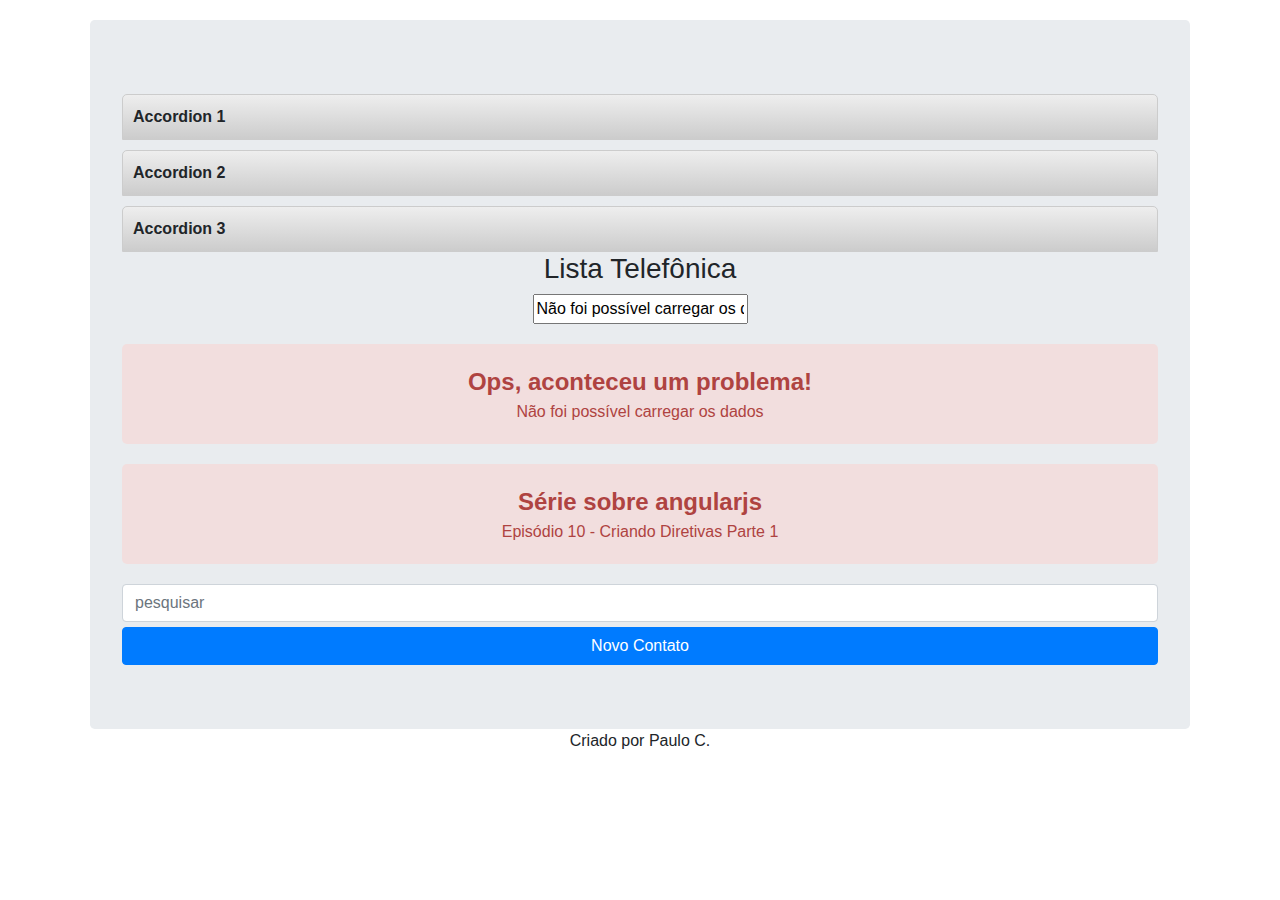
<file: angular/index.html>
<!DOCTYPE html>
<html lang="pt-BR" ng-app="listaTelefonica">
  <head>
    <meta charset="UTF-8" />
    <meta http-equiv="X-UA-Compatible" content="IE=edge" />
    <meta name="viewport" content="width=device-width, initial-scale=1.0" />
    <title>Lista Telefônica</title>
    <link
      rel="stylesheet"
      type="text/css"
      href="lib//bootstrap/bootstrap.min.css"
    />
    <link rel="stylesheet" type="text/css" href="css//app.css" />
    <link rel="stylesheet" type="text/css" href="css/ui.css" />
    <script src="lib/angular/angular.min.js"></script>
    <script src="lib/angular/angular-messages.min.js"></script>
    <script src="lib/angular/angular-locale_pt-br.js"></script>
    <script src="lib/serialGenerator/serialGenerator.js"></script>
    <script src="lib/angular/angular-route.min.js"></script>
    <script src="lib/ui/ui.js"></script>
    <script src="js/app.js"></script>
    <script src="js/controllers/listaTelefonicaCtrl.js"></script>
    <script src="js/services/contatosAPIService.js"></script>
    <script src="js/services/operadorasAPIService.js"></script>
    <script src="js/value/configValue.js"></script>
    <script src="js/config/serialGeneratorConfig.js"></script>
    <script src="js/config/routeConfig.js"></script>
    <script src="js/filters/nameFilter.js"></script>
    <script src="js/filters/ellipsisFilter.js"></script>
    <script src="js/directives/uiAlertDirective.js"></script>
    <script src="js/directives/uiDateDirective.js"></script>
    <script src="js/controllers/novoContatoCtrl.js"></script>
  </head>

  <body>
    
    <div ng-view></div>
    <div ng-include="'view/footer.html'"></div>
  </body>
</html>
</file>
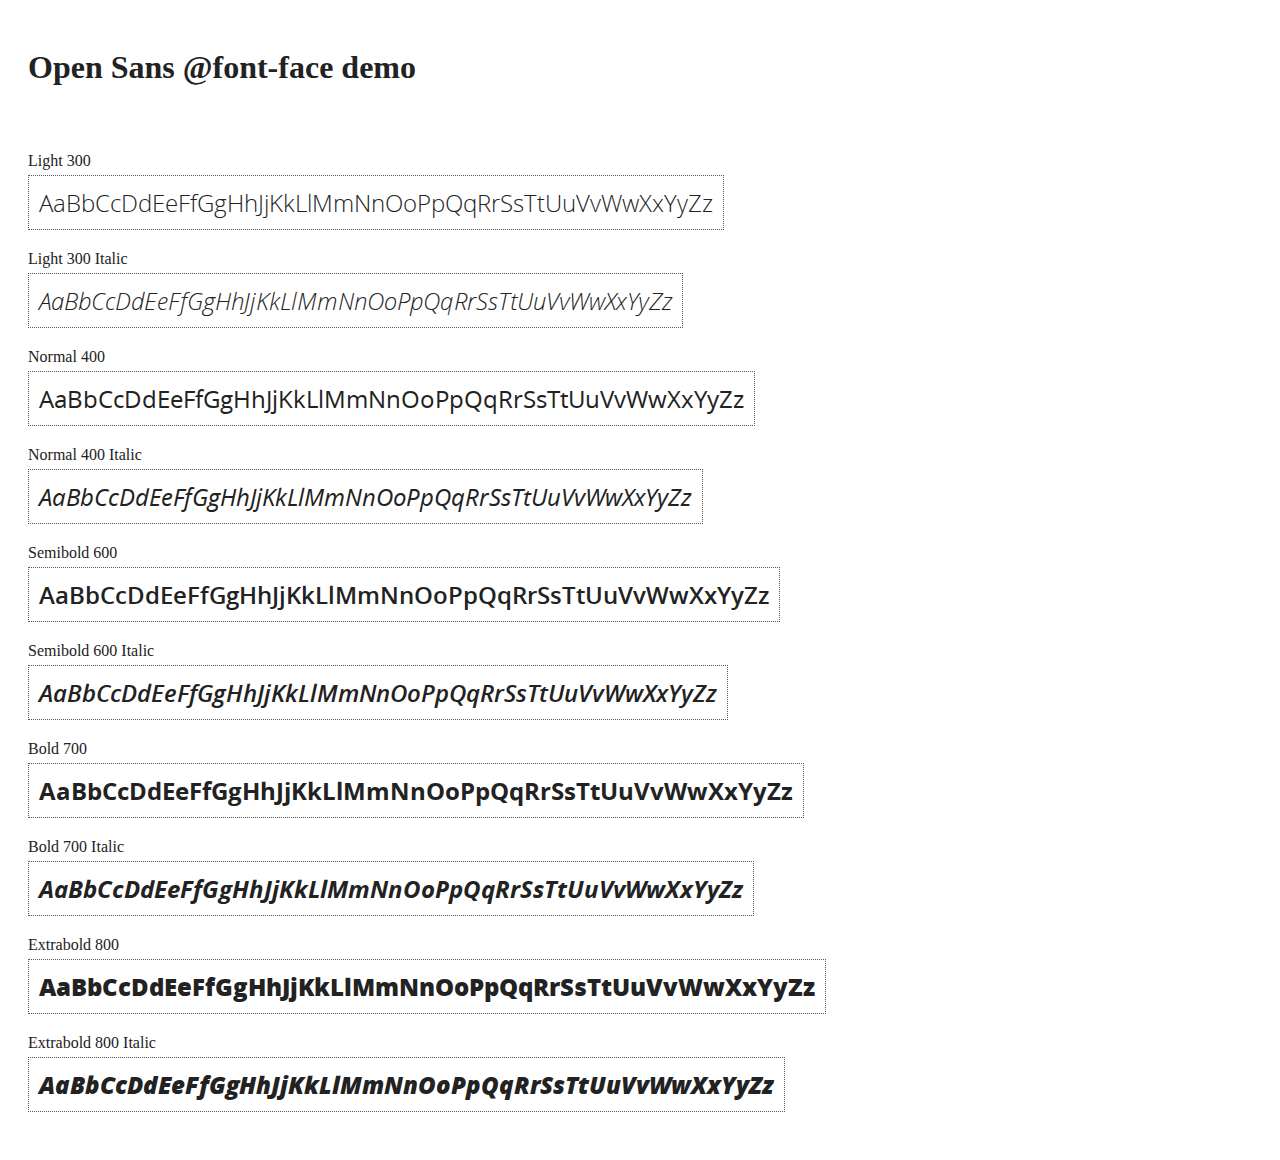
<file: angular/lib/angular/docs/components/open-sans-fontface-1.0.4/index.html>
<!DOCTYPE html>
<html>
	<head>
		<title>Open Sans @font-face demo</title>
		<meta charset="UTF-8" />
		<link rel="stylesheet" href="open-sans.css" type="text/css" />
		<style>
		body {
			padding: 20px;
			color: #222;
			background: #fff;
		}

		span { display: block; }

		.font-demo {
			display: inline-block;
			margin: 5px 0 20px;
			padding: 10px;
			border: 1px dotted #555;
			font-family: 'Open Sans';
			font-size: 24px;
		}
		</style>
	</head>
	<body>
		<h1>Open Sans @font-face demo</h1>
		<div style="margin-bottom:20px">
			<iframe src="http://ghbtns.com/github-btn.html?user=FontFaceKit&amp;repo=open-sans&amp;type=watch&amp;count=true"
					style="width:110px;height:20px;border:0"></iframe>
			<iframe src="http://ghbtns.com/github-btn.html?user=FontFaceKit&amp;repo=open-sans&amp;type=fork&amp;count=true"
					style="width:95px;height:20px;border:0"></iframe>
		</div>

		<span>Light 300</span>
		<div class="font-demo" style="font-weight:300">
			AaBbCcDdEeFfGgHhJjKkLlMmNnOoPpQqRrSsTtUuVvWwXxYyZz
		</div>

		<span>Light 300 Italic</span>
		<div class="font-demo" style="font-weight:300;font-style:italic">
			AaBbCcDdEeFfGgHhJjKkLlMmNnOoPpQqRrSsTtUuVvWwXxYyZz
		</div>

		<span>Normal 400</span>
		<div class="font-demo">
			AaBbCcDdEeFfGgHhJjKkLlMmNnOoPpQqRrSsTtUuVvWwXxYyZz
		</div>

		<span>Normal 400 Italic</span>
		<div class="font-demo" style="font-style:italic">
			AaBbCcDdEeFfGgHhJjKkLlMmNnOoPpQqRrSsTtUuVvWwXxYyZz
		</div>

		<span>Semibold 600</span>
		<div class="font-demo" style="font-weight:600">
			AaBbCcDdEeFfGgHhJjKkLlMmNnOoPpQqRrSsTtUuVvWwXxYyZz
		</div>

		<span>Semibold 600 Italic</span>
		<div class="font-demo" style="font-weight:600;font-style:italic">
			AaBbCcDdEeFfGgHhJjKkLlMmNnOoPpQqRrSsTtUuVvWwXxYyZz
		</div>

		<span>Bold 700</span>
		<div class="font-demo" style="font-weight:700">
			AaBbCcDdEeFfGgHhJjKkLlMmNnOoPpQqRrSsTtUuVvWwXxYyZz
		</div>

		<span>Bold 700 Italic</span>
		<div class="font-demo" style="font-weight:700;font-style:italic">
			AaBbCcDdEeFfGgHhJjKkLlMmNnOoPpQqRrSsTtUuVvWwXxYyZz
		</div>

		<span>Extrabold 800</span>
		<div class="font-demo" style="font-weight:800">
			AaBbCcDdEeFfGgHhJjKkLlMmNnOoPpQqRrSsTtUuVvWwXxYyZz
		</div>

		<span>Extrabold 800 Italic</span>
		<div class="font-demo" style="font-weight:800;font-style:italic">
			AaBbCcDdEeFfGgHhJjKkLlMmNnOoPpQqRrSsTtUuVvWwXxYyZz
		</div>
	</body>
</html>
</file>
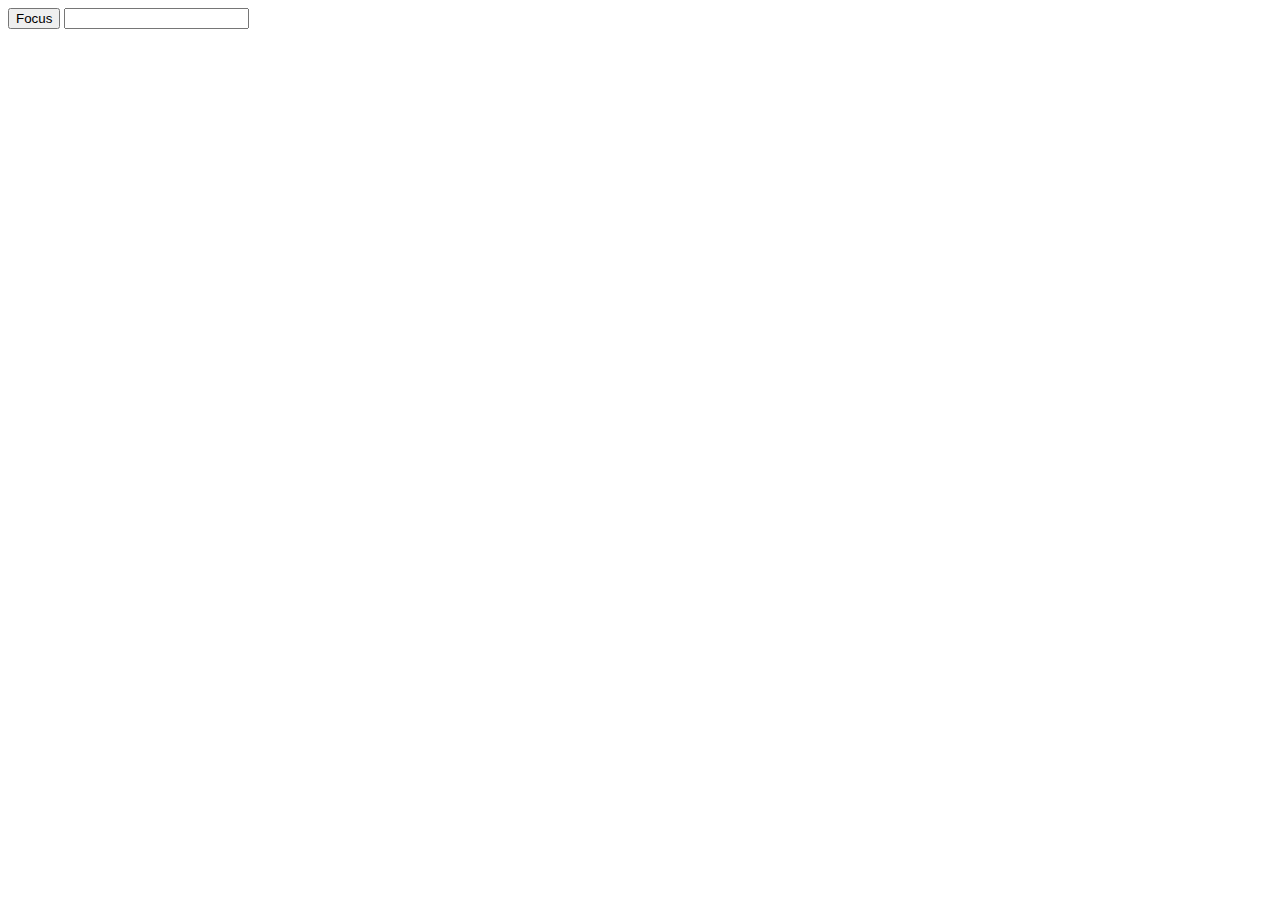
<file: angular/lib/angular/docs/examples/example-error-$rootScope-inprog/index.html>
<!doctype html>
<html lang="en">
<head>
  <meta charset="UTF-8">
  <title>Example - example-error-$rootScope-inprog</title>
  

  <script src="../../../angular.min.js"></script>
  <script src="app.js"></script>
  

  
</head>
<body ng-app="app">
  <button ng-click="focusInput = true">Focus</button>
<input ng-focus="count = count + 1" set-focus-if="focusInput" />
</body>
</html>
</file>
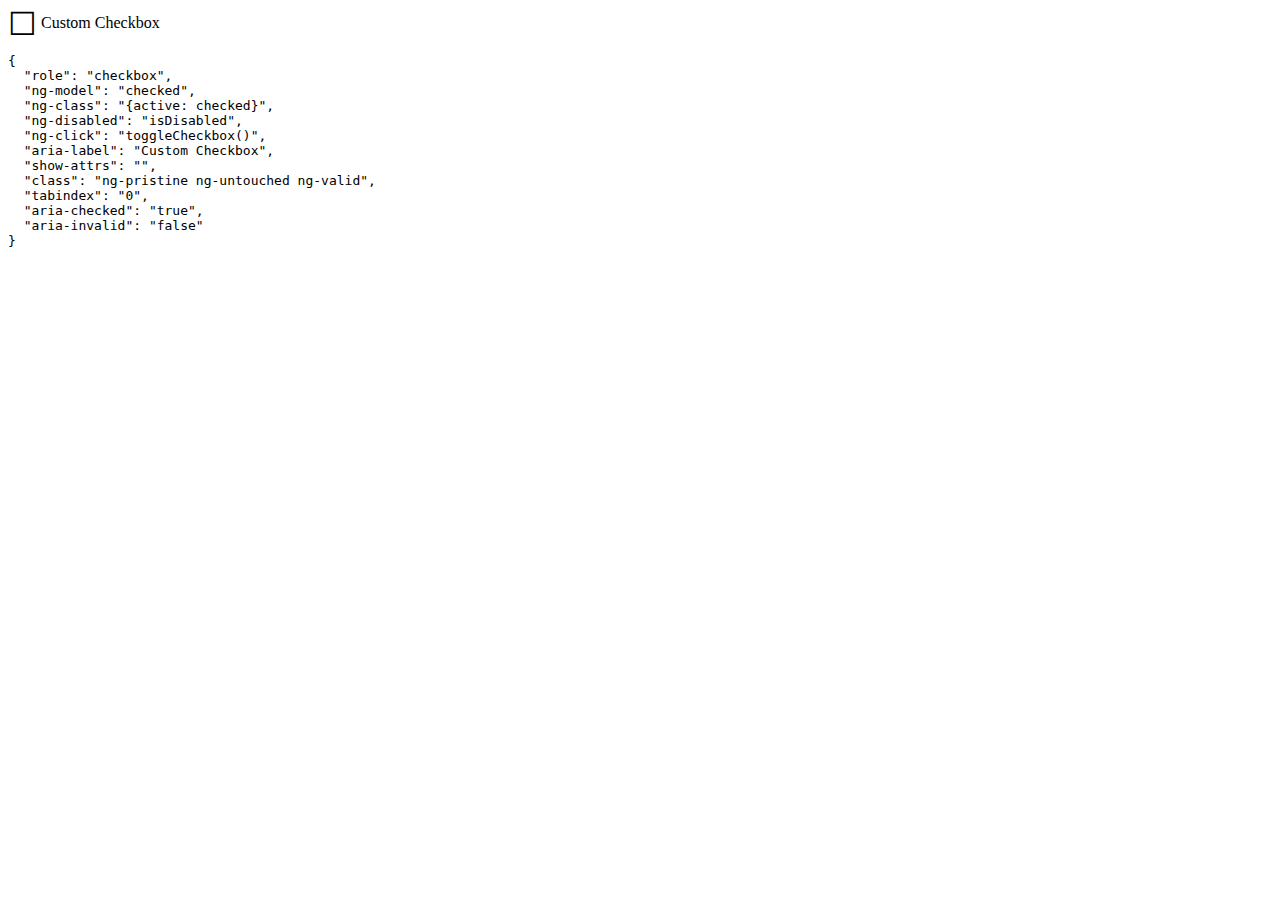
<file: angular/lib/angular/docs/examples/example-example1/index.html>
<!doctype html>
<html lang="en">
<head>
  <meta charset="UTF-8">
  <title>Example - example-example1</title>
  

  <script src="../../../angular.min.js"></script>
  <script src="../../../angular-aria.js"></script>
  

  
</head>
<body ng-app="ngAria_ngModelExample">
   <style>
   [role=checkbox] {
     cursor: pointer;
     display: inline-block;
   }
   [role=checkbox] .icon:before {
     content: '\2610';
     display: inline-block;
     font-size: 2em;
     line-height: 1;
     vertical-align: middle;
     speak: none;
   }
   [role=checkbox].active .icon:before {
     content: '\2611';
   }
   pre {
     white-space: pre-wrap;
   }
 </style>
<div>
<form ng-controller="formsController">
 <some-checkbox role="checkbox" ng-model="checked" ng-class="{active: checked}"
   ng-disabled="isDisabled" ng-click="toggleCheckbox()"
   aria-label="Custom Checkbox" show-attrs>
   <span class="icon" aria-hidden="true"></span>
   Custom Checkbox
 </some-checkbox>
</form>
</div>
<script>
 var app = angular.module('ngAria_ngModelExample', ['ngAria'])
 .controller('formsController', function($scope){
   $scope.checked = false;
   $scope.toggleCheckbox = function(){
     $scope.checked = !$scope.checked;
   }
 })
 .directive('someCheckbox', function(){
   return {
     restrict: 'E',
     link: function($scope, $el, $attrs) {
       $el.on('keypress', function(event){
         event.preventDefault();
         if(event.keyCode === 32 || event.keyCode === 13){
           $scope.toggleCheckbox();
           $scope.$apply();
         }
       });
     }
   }
 })
 .directive('showAttrs', function() {
   return function($scope, $el, $attrs) {
     var pre = document.createElement('pre');
     $el.after(pre);
     $scope.$watch(function() {
       var $attrs = {};
       Array.prototype.slice.call($el[0].attributes, 0).forEach(function(item) {
         if (item.name !== 'show-$attrs') {
           $attrs[item.name] = item.value;
         }
       });
       return $attrs;
     }, function(newAttrs, oldAttrs) {
       pre.textContent = JSON.stringify(newAttrs, null, 2);
     }, true);
   }
 });
</script>
</body>
</html>
</file>
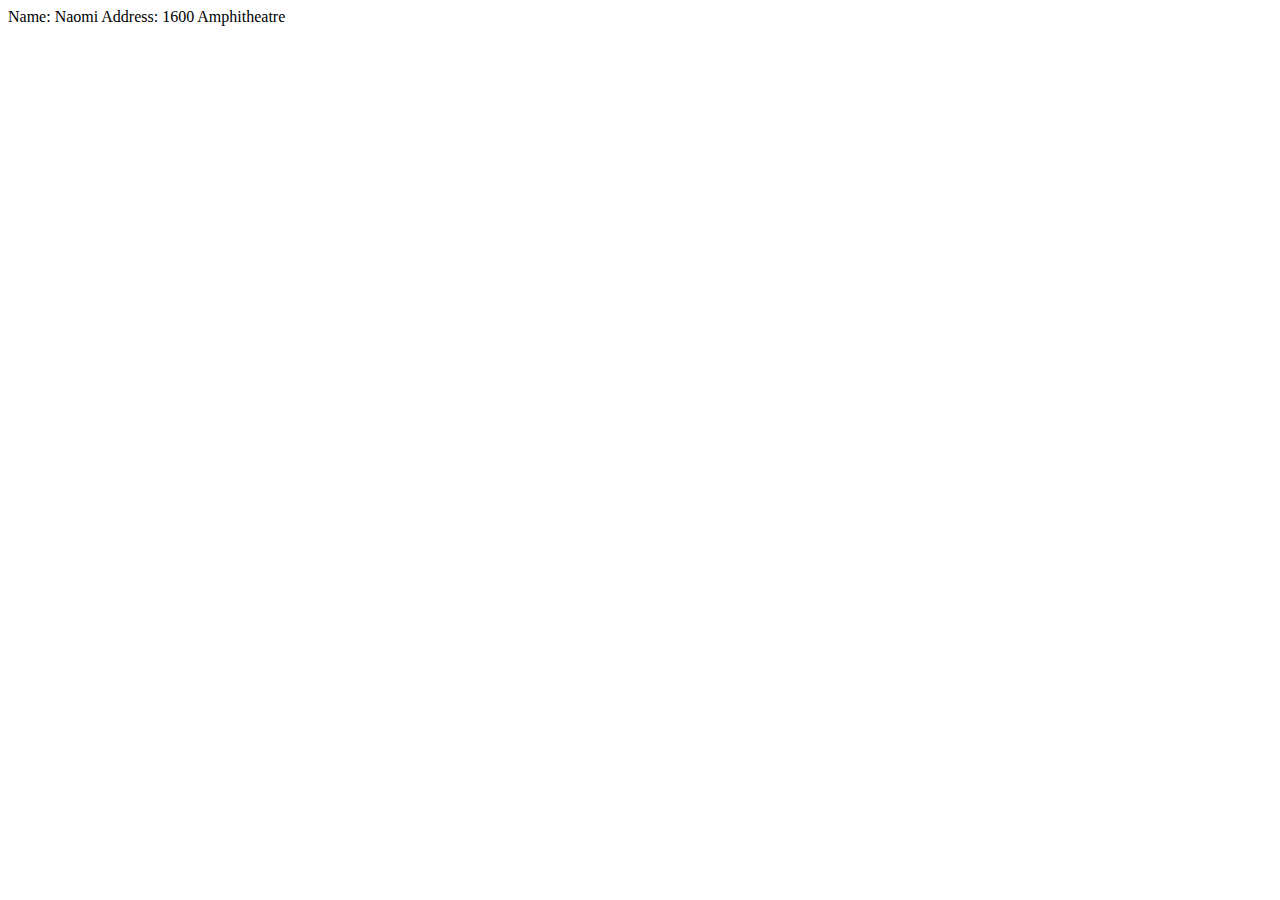
<file: angular/lib/angular/docs/examples/example-example10/index.html>
<!doctype html>
<html lang="en">
<head>
  <meta charset="UTF-8">
  <title>Example - example-example10</title>
  

  <script src="../../../angular.min.js"></script>
  <script src="script.js"></script>
  

  
</head>
<body ng-app="docsSimpleDirective">
  <div ng-controller="Controller">
  <div my-customer></div>
</div>
</body>
</html>
</file>
<file: angular/css/app.css>
.jumbotron {
      width: 1100px;
      text-align: center;
      margin: auto;
      margin-top: 20px;
}

.table {
      margin-top: 20px;
}

.form-control {
      margin-bottom: 5px;
}

.selecionado {
      background-color: yellow;
}

.negrito {
      font-weight: bold;
}
</file>
<file: angular/css/ui.css>
.ui-alert {
      background-color: #f2dede;
      padding: 20px;
      border-radius: 5px;
      margin-bottom: 20px;
      margin-top: 20px;
}
.ui-alert-title{
      color: #AF4341;
      font-weight: bold;
      font-size: 24px;
}
.ui-alert-message{
      color: #AF4341;
}

.ui-accordion-title {
	border: 1px solid #CCCCCC;
	cursor: pointer;
      background-image: linear-gradient(to top, #ccc, #eee);
	padding: 10px;
	font-size: 16px;
	font-weight: bold;
	border-radius: 5px 5px 0px 0px;
	margin-top: 10px;
	text-align: left;
}
.ui-accordion-content {
	border: 1px dashed #CCCCCC;
	border-top: 0px;
	border-radius: 0px 0px 5px 5px;
	background-color: #FFFFFF;
	padding: 10px;
	margin-bottom: 10px;
	font-size: 14px;
	text-align: left;
}
</file>
<file: angular/lib/angular/docs/components/open-sans-fontface-1.0.4/open-sans.css>
/* Open Sans @font-face kit */

/* BEGIN Light */
@font-face {
  font-family: 'Open Sans';
  src: url('fonts/Light/OpenSans-Light.eot');
  src: url('fonts/Light/OpenSans-Light.eot?#iefix') format('embedded-opentype'),
       url('fonts/Light/OpenSans-Light.woff') format('woff'),
       url('fonts/Light/OpenSans-Light.ttf') format('truetype'),
       url('fonts/Light/OpenSans-Light.svg#OpenSansLight') format('svg');
  font-weight: 300;
  font-style: normal;
}
/* END Light */

/* BEGIN Light Italic */
@font-face {
  font-family: 'Open Sans';
  src: url('fonts/LightItalic/OpenSans-LightItalic.eot');
  src: url('fonts/LightItalic/OpenSans-LightItalic.eot?#iefix') format('embedded-opentype'),
       url('fonts/LightItalic/OpenSans-LightItalic.woff') format('woff'),
       url('fonts/LightItalic/OpenSans-LightItalic.ttf') format('truetype'),
       url('fonts/LightItalic/OpenSans-LightItalic.svg#OpenSansLightItalic') format('svg');
  font-weight: 300;
  font-style: italic;
}
/* END Light Italic */

/* BEGIN Regular */
@font-face {
  font-family: 'Open Sans';
  src: url('fonts/Regular/OpenSans-Regular.eot');
  src: url('fonts/Regular/OpenSans-Regular.eot?#iefix') format('embedded-opentype'),
       url('fonts/Regular/OpenSans-Regular.woff') format('woff'),
       url('fonts/Regular/OpenSans-Regular.ttf') format('truetype'),
       url('fonts/Regular/OpenSans-Regular.svg#OpenSansRegular') format('svg');
  font-weight: normal;
  font-style: normal;
}
/* END Regular */

/* BEGIN Italic */
@font-face {
  font-family: 'Open Sans';
  src: url('fonts/Italic/OpenSans-Italic.eot');
  src: url('fonts/Italic/OpenSans-Italic.eot?#iefix') format('embedded-opentype'),
       url('fonts/Italic/OpenSans-Italic.woff') format('woff'),
       url('fonts/Italic/OpenSans-Italic.ttf') format('truetype'),
       url('fonts/Italic/OpenSans-Italic.svg#OpenSansItalic') format('svg');
  font-weight: normal;
  font-style: italic;
}
/* END Italic */

/* BEGIN Semibold */
@font-face {
  font-family: 'Open Sans';
  src: url('fonts/Semibold/OpenSans-Semibold.eot');
  src: url('fonts/Semibold/OpenSans-Semibold.eot?#iefix') format('embedded-opentype'),
       url('fonts/Semibold/OpenSans-Semibold.woff') format('woff'),
       url('fonts/Semibold/OpenSans-Semibold.ttf') format('truetype'),
       url('fonts/Semibold/OpenSans-Semibold.svg#OpenSansSemibold') format('svg');
  font-weight: 600;
  font-style: normal;
}
/* END Semibold */

/* BEGIN Semibold Italic */
@font-face {
  font-family: 'Open Sans';
  src: url('fonts/SemiboldItalic/OpenSans-SemiboldItalic.eot');
  src: url('fonts/SemiboldItalic/OpenSans-SemiboldItalic.eot?#iefix') format('embedded-opentype'),
       url('fonts/SemiboldItalic/OpenSans-SemiboldItalic.woff') format('woff'),
       url('fonts/SemiboldItalic/OpenSans-SemiboldItalic.ttf') format('truetype'),
       url('fonts/SemiboldItalic/OpenSans-SemiboldItalic.svg#OpenSansSemiboldItalic') format('svg');
  font-weight: 600;
  font-style: italic;
}
/* END Semibold Italic */

/* BEGIN Bold */
@font-face {
  font-family: 'Open Sans';
  src: url('fonts/Bold/OpenSans-Bold.eot');
  src: url('fonts/Bold/OpenSans-Bold.eot?#iefix') format('embedded-opentype'),
       url('fonts/Bold/OpenSans-Bold.woff') format('woff'),
       url('fonts/Bold/OpenSans-Bold.ttf') format('truetype'),
       url('fonts/Bold/OpenSans-Bold.svg#OpenSansBold') format('svg');
  font-weight: bold;
  font-style: normal;
}
/* END Bold */

/* BEGIN Bold Italic */
@font-face {
  font-family: 'Open Sans';
  src: url('fonts/BoldItalic/OpenSans-BoldItalic.eot');
  src: url('fonts/BoldItalic/OpenSans-BoldItalic.eot?#iefix') format('embedded-opentype'),
       url('fonts/BoldItalic/OpenSans-BoldItalic.woff') format('woff'),
       url('fonts/BoldItalic/OpenSans-BoldItalic.ttf') format('truetype'),
       url('fonts/BoldItalic/OpenSans-BoldItalic.svg#OpenSansBoldItalic') format('svg');
  font-weight: bold;
  font-style: italic;
}
/* END Bold Italic */

/* BEGIN Extrabold */
@font-face {
  font-family: 'Open Sans';
  src: url('fonts/ExtraBold/OpenSans-ExtraBold.eot');
  src: url('fonts/ExtraBold/OpenSans-ExtraBold.eot?#iefix') format('embedded-opentype'),
       url('fonts/ExtraBold/OpenSans-ExtraBold.woff') format('woff'),
       url('fonts/ExtraBold/OpenSans-ExtraBold.ttf') format('truetype'),
       url('fonts/ExtraBold/OpenSans-ExtraBold.svg#OpenSansExtrabold') format('svg');
  font-weight: 800;
  font-style: normal;
}
/* END Extrabold */

/* BEGIN Extrabold Italic */
@font-face {
  font-family: 'Open Sans';
  src: url('fonts/ExtraBoldItalic/OpenSans-ExtraBoldItalic.eot');
  src: url('fonts/ExtraBoldItalic/OpenSans-ExtraBoldItalic.eot?#iefix') format('embedded-opentype'),
       url('fonts/ExtraBoldItalic/OpenSans-ExtraBoldItalic.woff') format('woff'),
       url('fonts/ExtraBoldItalic/OpenSans-ExtraBoldItalic.ttf') format('truetype'),
       url('fonts/ExtraBoldItalic/OpenSans-ExtraBoldItalic.svg#OpenSansExtraboldItalic') format('svg');
  font-weight: 800;
  font-style: italic;
}
/* END Extrabold Italic */
</file>
